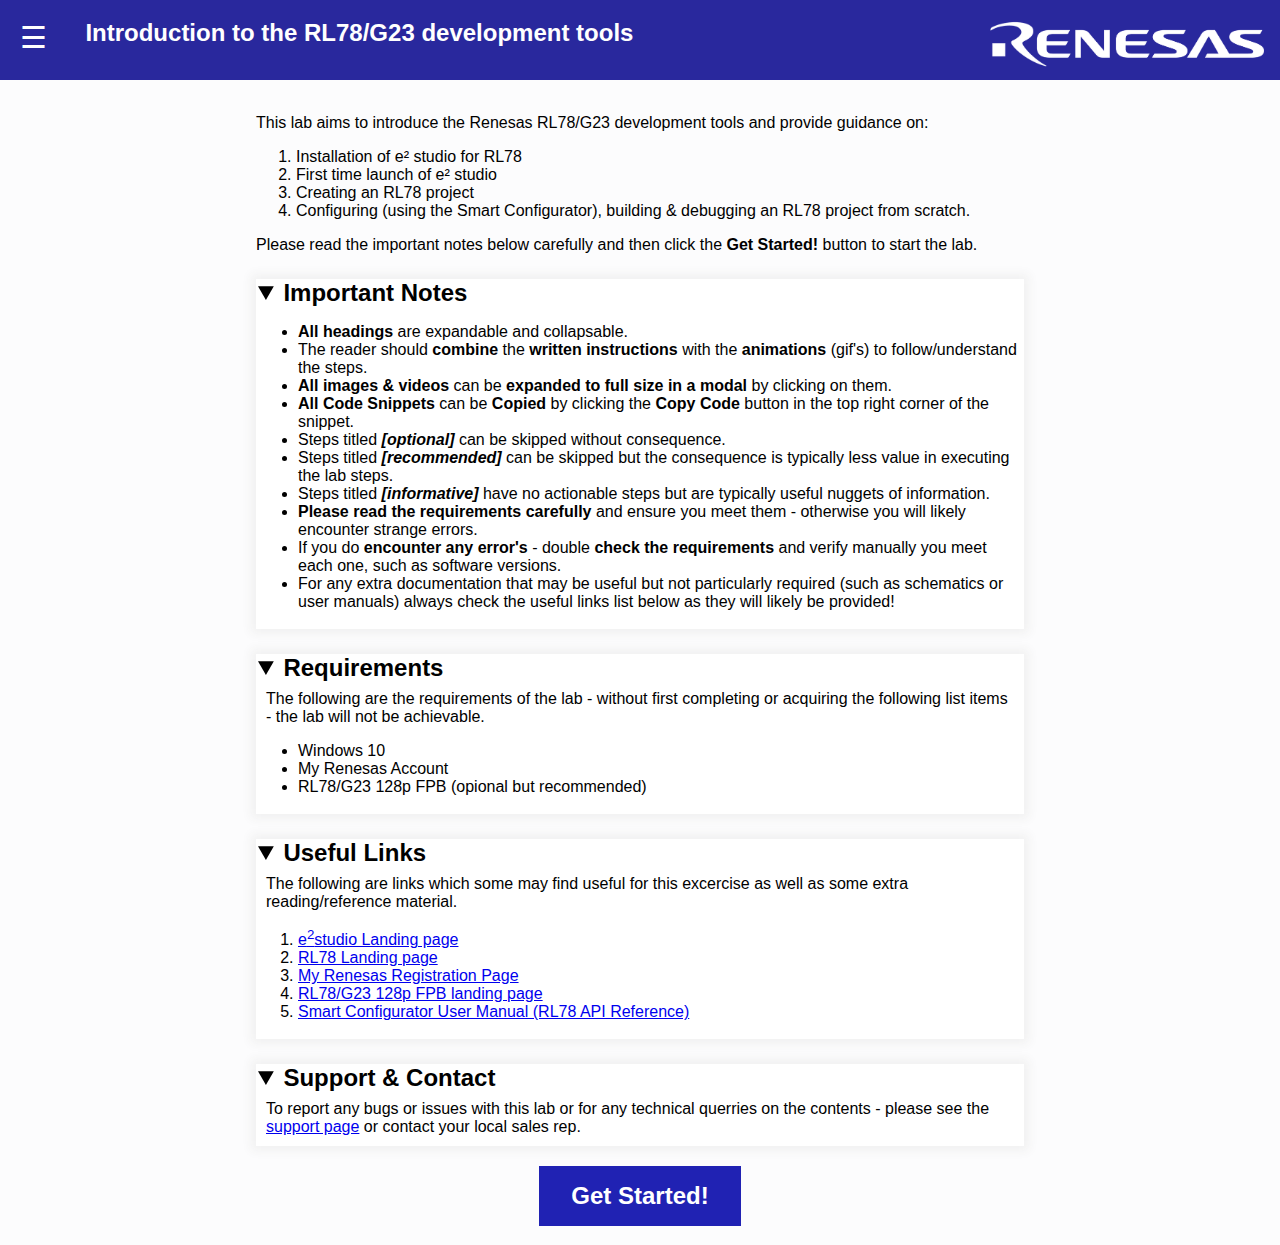
<file: docs/index.html>
<!doctype html>
<html>

<head>
    <meta charset="utf-8">
    <!-- Useful for tablet and mobile based browsing-->
    <meta name="viewport" content="width=device-width, initial-scale=1.0">
    <!-- Title of the page (not necessarily the lab) - for reference only, not displayed on the page-->
    <title>Introduction to the RL78/G23 development tools</title>
    <!-- CSS template stylesheet must be linked here-->
    <link href="css/renesas_layout_style.css" rel="stylesheet" type="text/css">
    <!-- Javascript based lab templating helper must be placed here-->
    <script type="text/javascript" src="js/lab-templater.js"></script>
</head>



<body>
    <!-- Populate the page header (banner, title & navigation menu)-->
    <script>lab_templater.Generate_header();</script>

    <!-- Begin the main content of the page-->
    <div class="main-content">

        <!-- Page/Section Summary & Description-->
        <p>This lab aims to introduce the Renesas RL78/G23 development tools and provide guidance on:
        <ol>
            <li>Installation of e² studio for RL78</li>
            <li>First time launch of e² studio</li>
            <li>Creating an RL78 project</li>
            <li>Configuring (using the Smart Configurator), building &amp; debugging an RL78 project from scratch.
            </li>
        </ol>
        Please read the important notes below carefully and then click the <b>Get Started!</b> button to start the
        lab.</p>

        <!-- Start adding "details" sections for lab steps-->
        <details open>
            <summary>Important Notes</summary>
            <p>
            <ul>
                <li><b>All headings</b> are expandable and collapsable.</li>
                <li>The reader should <b>combine</b> the <b>written instructions</b> with the <b>animations</b> (gif's)
                    to follow/understand the
                    steps.</li>
                <li><b>All images & videos</b> can be <b>expanded to full size in a modal</b> by clicking on them.</li>
                <li><b>All Code Snippets</b> can be <b>Copied</b> by clicking the <b>Copy Code</b> button in the top right 
                    corner of the snippet.</li>
                <li>Steps titled <b><i>[optional]</i></b> can be skipped without consequence.</li>
                <li>Steps titled <b><i>[recommended]</i></b> can be skipped but the consequence is typically less value
                    in executing the lab steps.</li>
                <li>Steps titled <b><i>[informative]</i></b> have no actionable steps but are typically useful nuggets
                    of information.</li>
                <li><b>Please read the requirements carefully</b> and ensure you meet them - otherwise you will likely
                    encounter strange errors.</li>
                <li>If you do <b>encounter any error's</b> - double <b>check the requirements</b> and verify manually
                    you meet each one, such as software versions.</li>
                <li>For any extra documentation that may be useful but not particularly required (such as schematics or
                    user manuals) always check the useful links list below as they will likely be provided!
                </li>
            </ul>
            </p>
        </details>

        <details open>
            <summary id="Requirements">Requirements</summary>
            <p>The following are the requirements of the lab - without first completing or acquiring the following
                list items -
                the lab will not be achievable.
            <ul>
                <li>Windows 10</li>
                <li>My Renesas Account</li>
                <li>RL78/G23 128p FPB (opional but recommended)</li>
            </ul>
            </p>
        </details>

        <details open>
            <summary id="Useful Links">Useful Links</summary>
            <p>The following are links which some may find useful for this excercise as well as some extra
                reading/reference
                material.
            <ol id="usefullinkslist">
                <li><a target="_blank" href="https://www.renesas.com/us/en/software-tool/e-studio">e<sup>2</sup>studio
                        Landing
                        page</a></li>
                <li><a target="_blank"
                        href="https://www.renesas.com/us/en/products/microcontrollers-microprocessors/rl78-low-power-8-16-bit-mcus">RL78
                        Landing page</a></li>
                <li><a target="_blank"
                        href="https://www.renesas.com/us/en/oauth2/default/v1/authorize?client_id=0oa2ixjskq8o2hdJB357&response_type=code&scope=openid%20email%20phone%20profile%20MyRenesasUserInfo&redirect_uri=https%3A//update.renesas.com/openid-connect/renesas-okta&state=r2OKOkoEixzFgvWMlxp1caxs8C3PD5_5RflEtioYq9U">My
                        Renesas Registration Page</a></li>
                <li><a target="_blank"
                        href="https://www.renesas.com/us/en/products/microcontrollers-microprocessors/rl78-low-power-8-16-bit-mcus/rtk7rlg230csn000bj-rl78g23-128p-fast-prototyping-board">RL78/G23
                        128p FPB landing page</a></li>
                <li><a target="_blank"
                        href="https://www.renesas.com/us/en/document/man/smart-configurator-users-manual-rl78-api-reference">Smart
                        Configurator User Manual (RL78 API Reference)</a></li>
            </ol>
            </p>
        </details>

        <details open>
            <summary id="Support & Contact">Support &amp; Contact</summary>
            <p>To report any bugs or issues with this lab or for any technical querries on the contents - please
                see the <a href="https://en-support.renesas.com/dashboard">support page</a> or contact your local
                sales rep.</p>
        </details>

        <!-- Button for going to the next page-->
        <script>lab_templater.Generate_next_page_button("Get Started!");</script>
    </div>
</body>

</html>
</file>
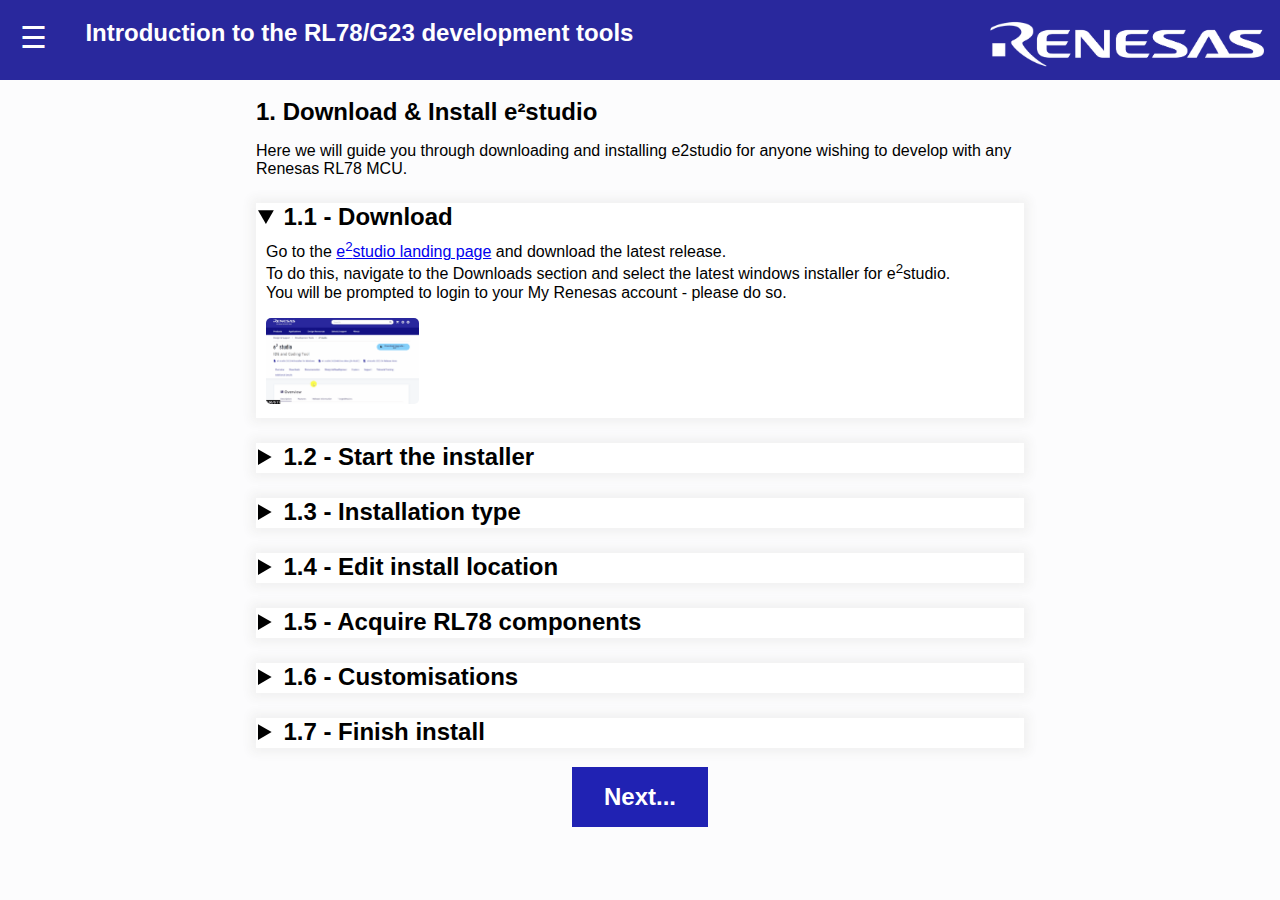
<file: docs/1-Download-And-Install.html>
<!doctype html>
<html>

<head>
	<meta charset="utf-8">
    <!-- Useful for tablet and mobile based browsing-->
    <meta name="viewport" content="width=device-width, initial-scale=1.0">
    <!-- Title of the page (not necessarily the lab) - for reference only, not displayed on the page-->
	<title>Download &amp; Install e²studio</title>
    <!-- CSS template stylesheet must be linked here-->
    <link href="css/renesas_layout_style.css" rel="stylesheet" type="text/css">
    <!-- Javascript based lab templating helper must be placed here-->
    <script type="text/javascript" src="js/lab-templater.js"></script>
</head>

<body>
    <!-- Populate the page header (banner, title & navigation menu)-->
	<script>lab_templater.Generate_header();</script>

	<!-- Begin the main content of the page-->
	<div class="main-content">

		<!-- Page/Section Summary & Description-->
		<summary>1. Download &amp; Install e²studio</summary>
		<p>Here we will guide you through downloading and installing e2studio for anyone wishing to develop with any
			Renesas RL78 MCU.</p>

		<!-- Start adding "details" sections for lab steps-->
		<details open>
			<summary id="1.1 - Download">1.1 - Download</summary>
			<p>Go to the <a href="https://www.renesas.com/us/en/software-tool/e-studio">e<sup>2</sup>studio landing
					page</a> and
				download the latest release.<br>
				To do this, navigate to the Downloads section and select the latest windows installer for
				e<sup>2</sup>studio.<br>
				You will be prompted to login to your My Renesas account - please do so.
			</p>
			<img class="modal-thumbnails" src="img/img_lab/downloade2.gif" alt="">
		</details>

		<details>
		  <summary id="1.2 - Start the installer">1.2 - Start the installer</summary>
		  <p>Once downloaded, unzip and launch the installer (this usually works best with admin rights when
				using a workplace computer).
				The installer may take a minute to extract the contents, so please be patient!
			</p>
	  </details>

		<details>
			<summary id="1.3 - Installation type">1.3 - Installation type</summary>
		  <p>If you have multiple installations you will be presented with the option to install or upgrade.
				Here I will install to a new location - this is personal preference in seperating toolchain
				variants.
			</p>
			<img class="modal-thumbnails" src="img/img_lab/install.gif" alt="">
		</details>

		<details>
			<summary id="1.4 - Edit install location">1.4 - Edit install location</summary>
			<p>The use of a non-default install location can greatly help with organising toolchain
				installations.
				To change the default click [Change...] and browse to the desired location.
			</p>
			<img class="modal-thumbnails" src="img/img_lab/changelocation.gif" alt="">
		</details>

		<details>
			<summary id="1.5 - Acquire RL78 components">1.5 - Acquire RL78 components</summary>
			<p>First click [Next &gt;] and select the RL78 family of components.</p>
			<img class="modal-thumbnails" src="img/img_lab/selectRL78.gif" alt="">
		</details>

		<details>
			<summary id="1.6 - Customisations">1.6 - Customisations</summary>
			<p>We will go through a somewhat extended custom installation to ensure moving forward
				you are prepared to start developing with all Renesas tools.<br>
				First select the Git Integration in Extra Features.
			</p>
				<img class="modal-thumbnails" src="img/img_lab/selectGit.gif" alt="">
			<p>
				Now proceed to <b>Additional Software</b> and include support for <b>QE for
					capactive touch</b> and the <b>GCC toolchain.</b>
			</p>
				<img class="modal-thumbnails" src="img/img_lab/customAndAdd.gif" alt="">
		</details>

		<details>
			<summary id="1.7 - Finish install">1.7 - Finish install</summary>
			<p>Finally accept the license agreement (after careful review...) and accept the default
				selections for the
				rest of the installation and proceed to install.
			</p>
			<img class="modal-thumbnails" src="img/img_lab/selectRL78.gif" alt="">
		</details>

		<!-- Prepare the pages modal images-->
		<script>lab_templater.Prepare_modal();</script>

		<!-- Button for going to the next page-->
		<script>lab_templater.Generate_next_page_button("Next...");</script>

	</div>
</body>

</html>
</file>
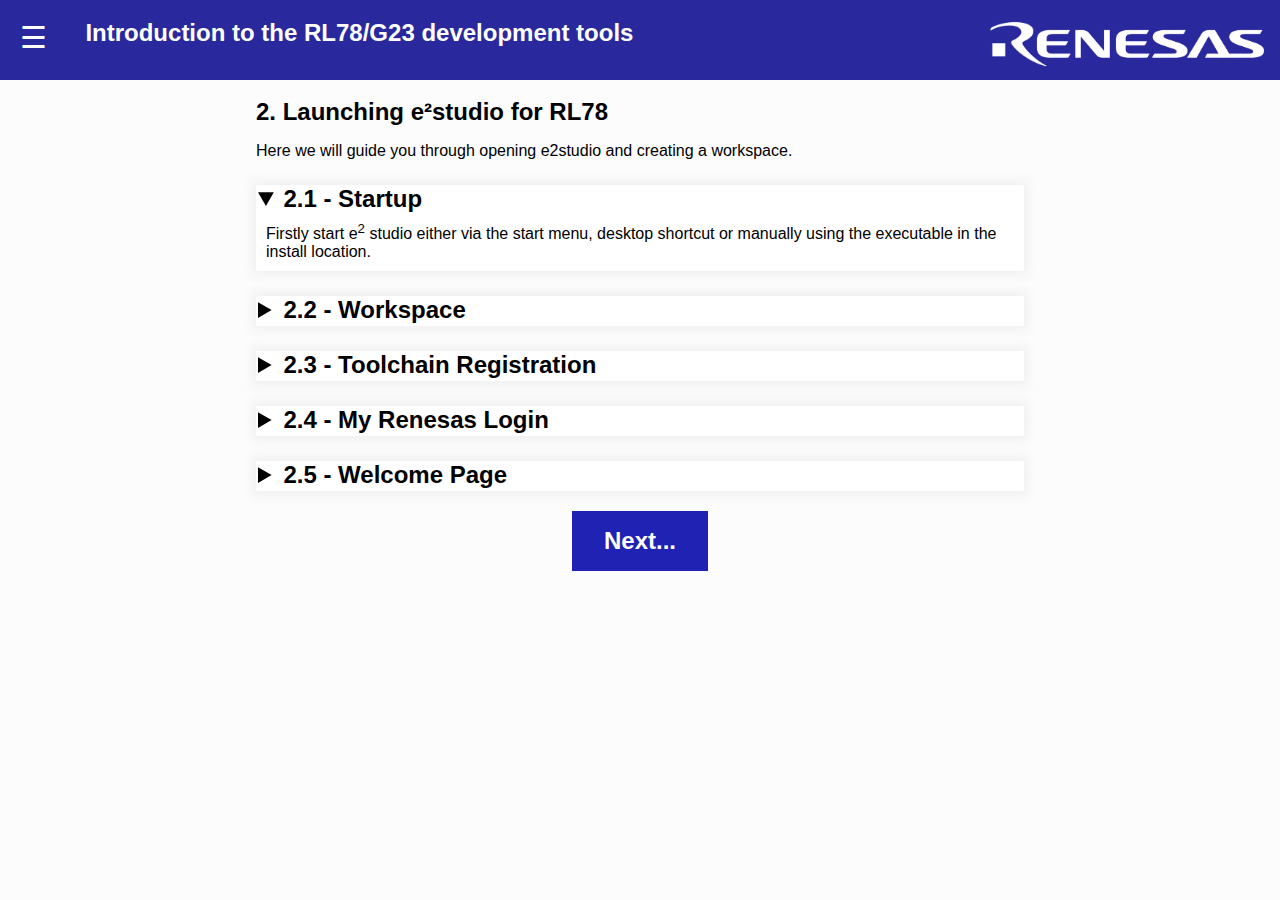
<file: docs/2-First-Time-Launch.html>
<!doctype html>
<html>

<head>
	<meta charset="utf-8">
    <!-- Useful for tablet and mobile based browsing-->
    <meta name="viewport" content="width=device-width, initial-scale=1.0">
    <!-- Title of the page (not necessarily the lab) - for reference only, not displayed on the page-->
	<title>Launching e²studio for RL78</title>
    <!-- CSS template stylesheet must be linked here-->
    <link href="css/renesas_layout_style.css" rel="stylesheet" type="text/css">
    <!-- Javascript based lab templating helper must be placed here-->
    <script type="text/javascript" src="js/lab-templater.js"></script>
</head>

<body>
    <!-- Populate the page header (banner, title & navigation menu)-->
	<script>lab_templater.Generate_header();</script>

	<!-- Begin the main content of the page-->
	<div class="main-content">

		<!-- Page/Section Summary & Description-->
		<summary>2. Launching e²studio for RL78</summary>
		<p>Here we will guide you through opening e2studio and creating a workspace.</p>

		<!-- Start adding "details" sections for lab steps-->
		<details open>
			<summary id="2.1 - Startup">2.1 - Startup</summary>
			<p>Firstly start e<sup>2</sup> studio either via the start menu, desktop shortcut or manually using the
				executable
				in the install location. </p>
		</details>

		<details>
			<summary id="2.2 - Workspace">2.2 - Workspace</summary>
			<p>After some initial loading the workspace dialog will appear. This dialog can be used to select an
				existing workspace or new one.
				A workspace is a project staging area, much like the solution area of visual studio and it contains
				one or multiple projects.
				These projects can reference other projects within the same workspace using workspace relative
				paths.
				The workspace folder also contains some meta-data specific to e2studio and this is version
				dependent.
				Typically a shorter path length to your workspace is a good idea - the image below shows an example
				workspace path.
				By selecting browse, you can browse to the appropriate location and also create a new folder to
				house your workspace.</p>
			<img class="modal-thumbnails" src="img/img_lab/workspace.png" alt="">
			<p>Finally click on launch when you are happy with your workspace location</p>
		</details>

		<details>
			<summary id="2.3 - Toolchain Registration">2.3 - Toolchain Registration</summary>
			<p>When starting e2studio for the first time you may be prompted to register the installed
				toolchains.
				Please ensure you select all toolchains available and register them - this allows e2studio to
				use these toolchains in any projects moving forward.</p>
			<img class="modal-thumbnails" src="img/img_lab/toolchain_registration.png" alt="">
			<p>Specifically those selections are:
			<ol>
				<li>Click "Select All"</li>
				<li>Check "Enable 'Toolchain integration' on startup"</li>
				<li>Click "Register"</li>
			</ol>
			</p>
		</details>

		<details>
			<summary id="2.4 - My Renesas Login">2.4 - My Renesas Login</summary>
			<p>e2studio may prompt to provide MyRenesas login credentials - this will faciltate acquiring
				extra-tools/plugins/update later.
				As shown in the image below, proivde your login credentials, decide whether you would like
				Renesas to collect usage data to improve our products and services and login.</p>
			<img class="modal-thumbnails" src="img/img_lab/myrenesaslogin.png" alt="">
		</details>

		<details>
			<summary id="2.5 - Welcome Page">2.5 - Welcome Page</summary>
			<p>Finally you will be presented with the welcome page.</p>
			<img class="modal-thumbnails" src="img/img_lab/initialscreen.png" alt="">
		</details>

		<!-- Prepare the pages modal images-->
		<script>lab_templater.Prepare_modal();</script>

		<!-- Button for going to the next page-->
		<script>lab_templater.Generate_next_page_button("Next...");</script>

	</div>
</body>

</html>
</file>
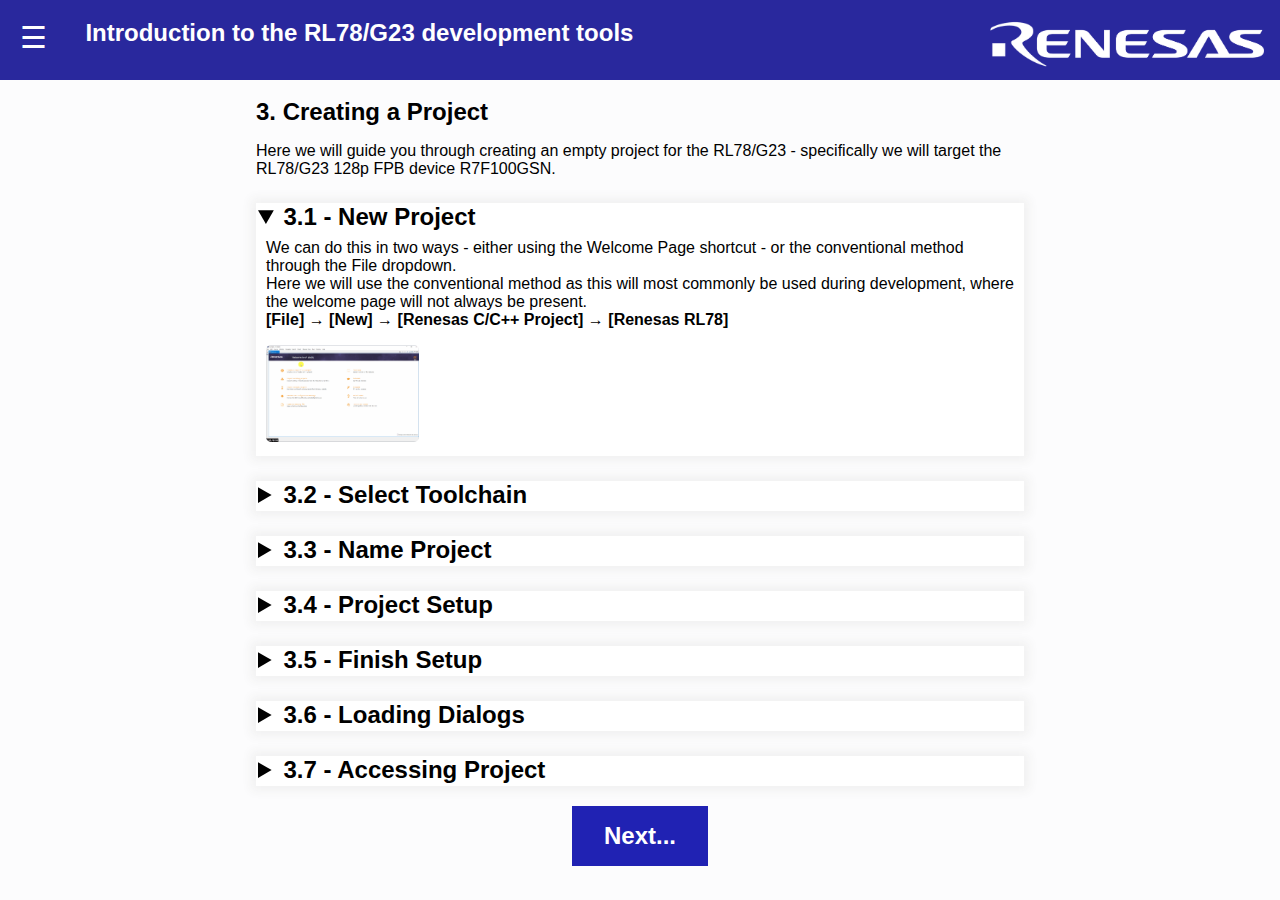
<file: docs/3-Project-Creation.html>
<!doctype html>
<html>

<head>
	<meta charset="utf-8">
    <!-- Useful for tablet and mobile based browsing-->
    <meta name="viewport" content="width=device-width, initial-scale=1.0">
    <!-- Title of the page (not necessarily the lab) - for reference only, not displayed on the page-->
	<title>Creating a Project</title>
    <!-- CSS template stylesheet must be linked here-->
    <link href="css/renesas_layout_style.css" rel="stylesheet" type="text/css">
    <!-- Javascript based lab templating helper must be placed here-->
    <script type="text/javascript" src="js/lab-templater.js"></script>
</head>

<body>
    <!-- Populate the page header (banner, title & navigation menu)-->
	<script>lab_templater.Generate_header();</script>

	<!-- Begin the main content of the page-->
	<div class="main-content">

		<!-- Page/Section Summary & Description-->
		<summary>3. Creating a Project</summary>
		<p>Here we will guide you through creating an empty project for the RL78/G23 - specifically we will target
			the RL78/G23 128p FPB device R7F100GSN.</p>

		<!-- Start adding "details" sections for lab steps-->
		<details open>
			<summary id="3.1 - New Project">3.1 - New Project</summary>
			<p>We can do this in two ways - either using the Welcome Page shortcut - or the conventional method
				through the File dropdown.<br>
				Here we will use the conventional method as this will most commonly be used during development,
				where the welcome page will not always be present.<br>
				<b>[File] &rarr; [New] &rarr; [Renesas C/C++ Project] &rarr; [Renesas RL78]</b>
			</p>
			<img class="modal-thumbnails" src="img/img_lab/newproject.gif" alt="">
		</details>

		<details>
			<summary id="3.2 - Select Toolchain">3.2 - Select Toolchain</summary>
			<p>The toolchain is another term for the group of tools used in the compilation and debug/binary
				manipulation of a program.<br>
				The differences in toolchains will not be covered here but a review of each toolchain is
				recommended before making a selection for your project.
				Importantly though they will all provide the same base features of compilation and debug for the
				purpose of this lab.<br><br>
				An observant reader will notice that each toolchain comes in two forms, these are
				<b>executable</b> and <b>library</b>.<br>
				An <b>executable project</b> will be setup to generate binary/debug images (.elf/.mot/.bin etc.)
				which can be flashed to a device and executed (typical).<br>
				A <b>library project</b> will be setup to generate a static library (.lib/.a etc.) file which
				can be used/linked in other projects, no executable binary
				will be generated in a libray project and therefore a library project can not be debugged
				directly.<br><br>
				Here we will select an <b>executable</b> project and arbitrarily select the <b>Renesas CC-RL
					C/C++ toolchain</b>. Then click <b>Next &gt;</b>.
			</p>
			<img class="modal-thumbnails" src="img/img_lab/toolchainselect.gif" alt="">
		</details>

		<details>
			<summary id="3.3 - Name Project">3.3 - Name Project</summary>
			<p>The project should be given a sensible name. Then click <b>Next &gt;</b>.</p>
			<img class="modal-thumbnails" src="img/img_lab/nameproject.gif" alt="">
		</details>

		<details>
			<summary id="3.4 - Project Setup">3.4 - Project Setup</summary>
			<p>The project now needs some fine tuning. We will perform the following in the setup
				dialog:
			</p>
			<ol>
				<li>Select the target device (R7F100GSNxFB).</li>
				<li>Change the hardware debugger to COM port (default on the RL78/G23128p FPB).</li>
				<li>Enable the simulator debugger to allow running code without hardware.</li>
			</ol>
			<p>Then click <b>Next &gt;</b>.
			</p>
			<img class="modal-thumbnails" src="img/img_lab/projectsetup.gif" alt="">
		</details>

		<details>
			<summary id="3.5 - Finish Setup">3.5 - Finish Setup</summary>
			<p>Enable the use of the smart configurator - we will not cover this tool here in any
				detail barring its basic use to debug a project.
				It should be sufficient to know that this tool allows us to configure the device and
				generate peripheral drivers and middleware.<br>
				Click <b>Next &gt;</b> then click <b>Finish</b>.
			</p>
			<img class="modal-thumbnails" src="img/img_lab/finishsetup.gif" alt="">
		</details>

		<details>
			<summary id="3.6 - Loading Dialogs">3.6 - Loading Dialogs</summary>
			<p>During project creation the following dialogs may appear.<br>
				The security warning can be ignored and the user should select <b>[Install
					anyway]</b>.
			</p>
			<img class="modal-thumbnails" src="img/img_lab/installunsignedsoftware.png" alt="">
			<p>And for the "open the Smart Confgurator perspective" dialog the user should
				click <b>[Open Perspective]</b>.<br>
				Opening this perspecitve just means e<sup>2</sup>studio will initially
				present the user with the smart configurator tool for
				the project and in the format most suited to using this tool.
			</p>
			<img class="modal-thumbnails" src="img/img_lab/openscp.png" alt="">
		</details>

		<details>
			<summary id="3.7 - Accessing Project">3.7 - Accessing Project</summary>
			<p>Initially you may be presented with the welcome screen, you can select
				<b>Hide</b> in the top right corner and the projects smart configurator
				perspective should appear.
			</p>
			<img class="modal-thumbnails" src="img/img_lab/initialconfig.gif" alt="">
		</details>

		<!-- Prepare the pages modal images-->
		<script>lab_templater.Prepare_modal();</script>

		<!-- Button for going to the next page-->
		<script>lab_templater.Generate_next_page_button("Next...");</script>
	</div>
</body>

</html>
</file>
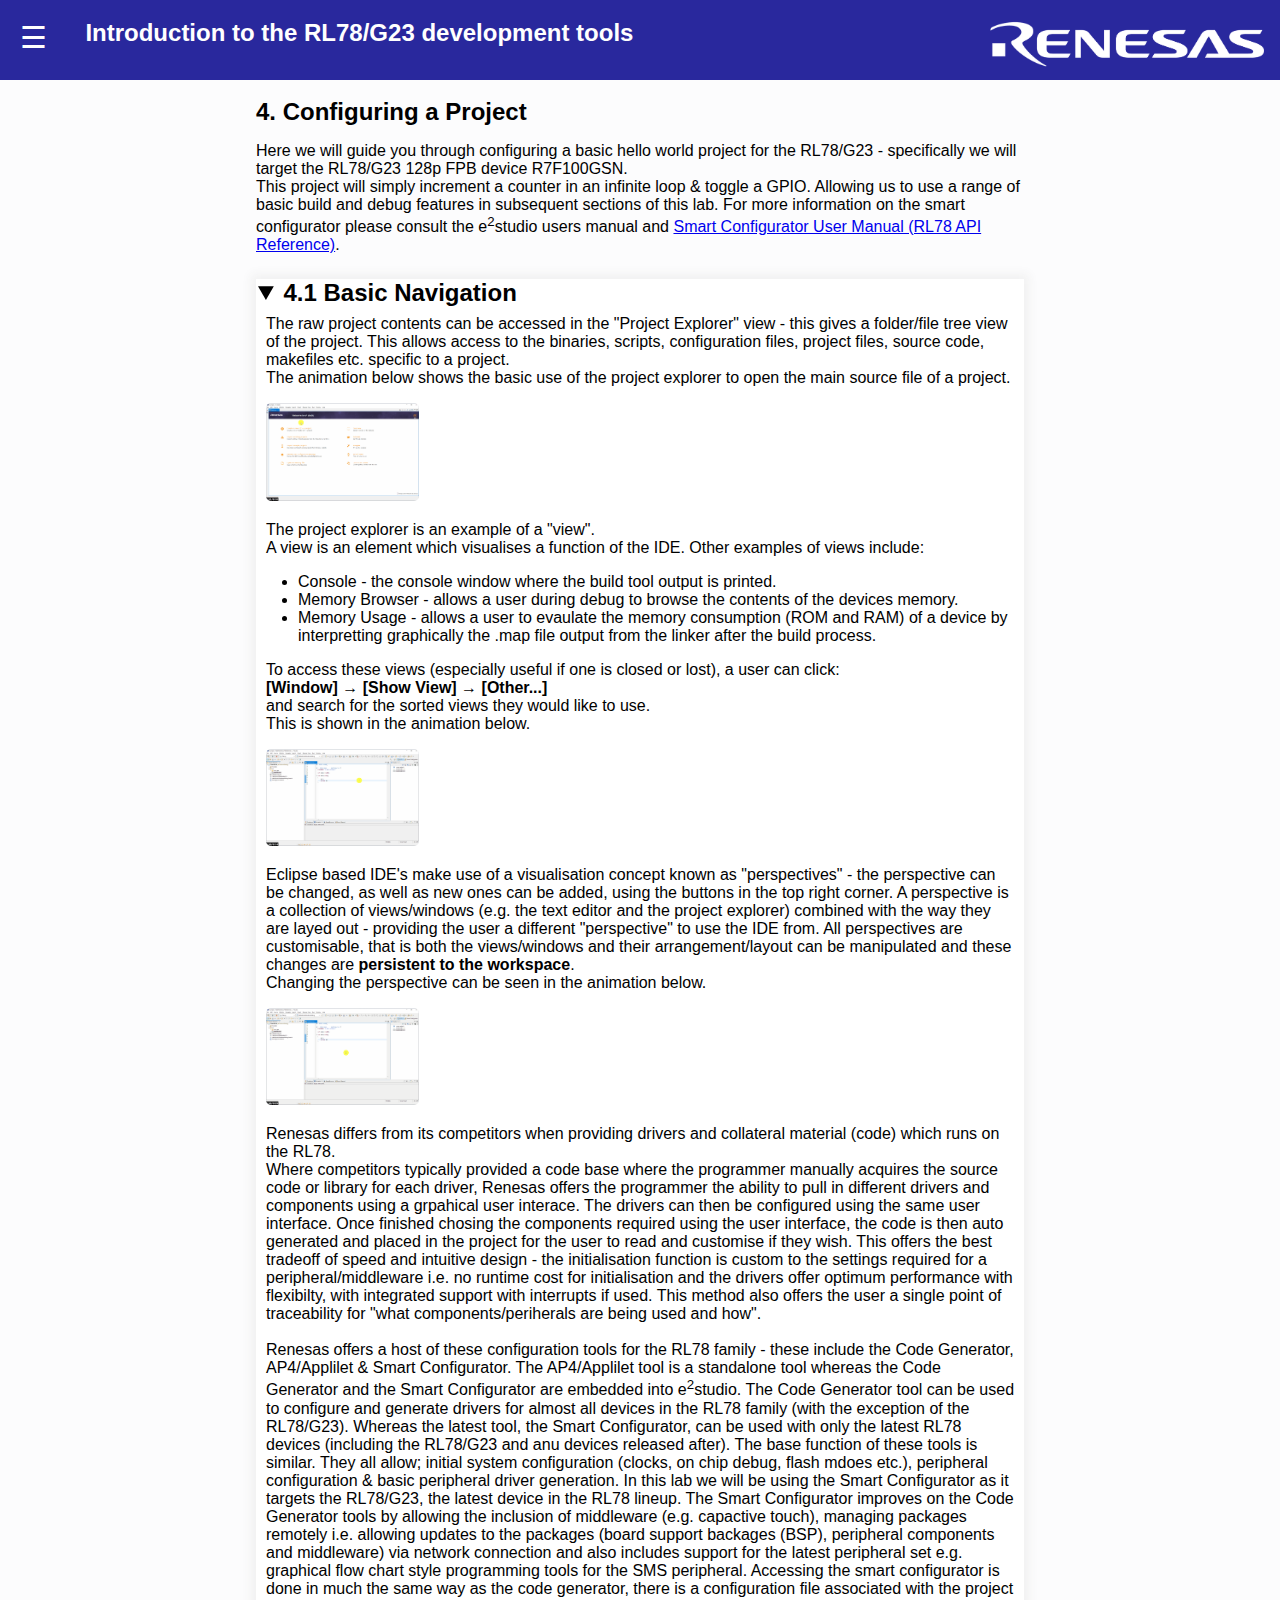
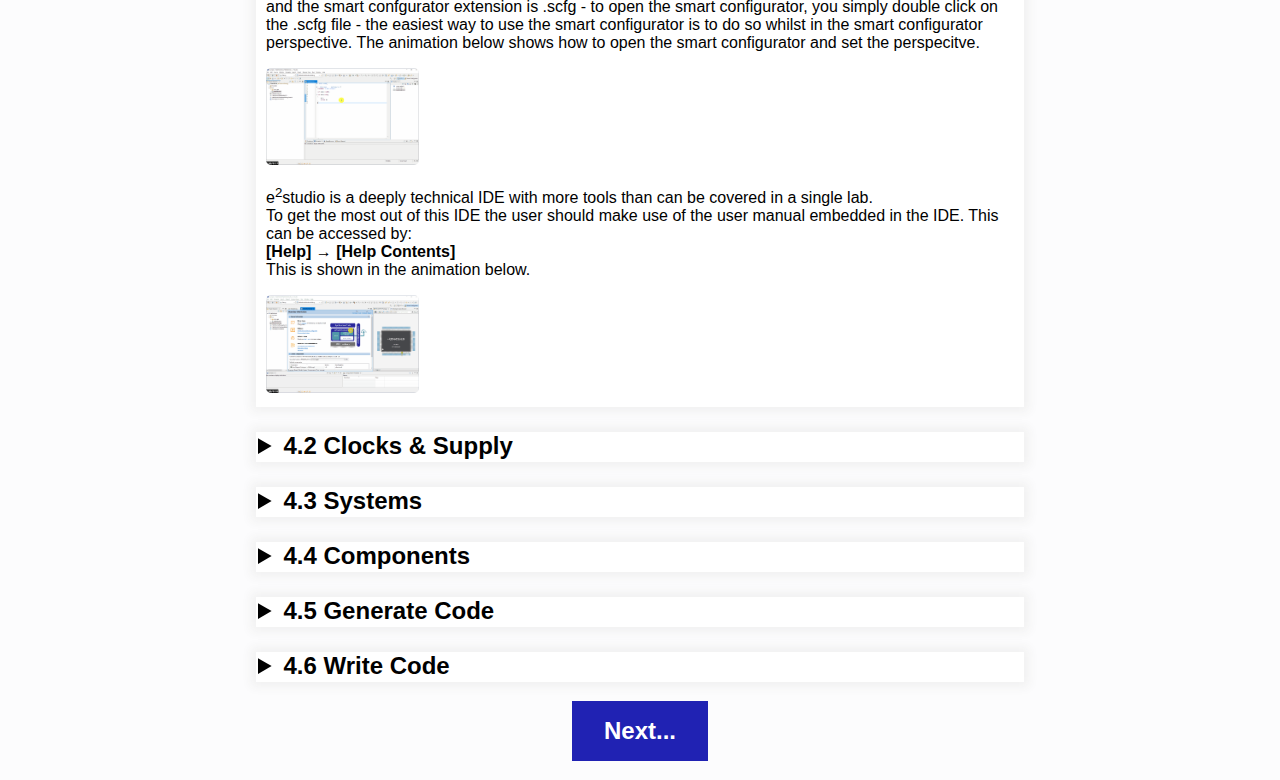
<file: docs/4-Project-Configuration.html>
<!doctype html>
<html>

<head>
	<meta charset="utf-8">
    <!-- Useful for tablet and mobile based browsing-->
    <meta name="viewport" content="width=device-width, initial-scale=1.0">
    <!-- Title of the page (not necessarily the lab) - for reference only, not displayed on the page-->
	<title>Configuring a Project</title>
    <!-- CSS template stylesheet must be linked here-->
    <link href="css/renesas_layout_style.css" rel="stylesheet" type="text/css">
    <!-- Javascript based lab templating helper must be placed here-->
    <script type="text/javascript" src="js/lab-templater.js"></script>
	
	<!-- Addition of code highlighting Stylesheet & Script-->
	<link rel="stylesheet" href="js/highlight/styles/atom-one-light.min.css">
	<script type="text/javascript" src="js/highlight/highlight.min.js"></script>
	<script>hljs.highlightAll();</script>
</head>

<body>
    <!-- Populate the page header (banner, title & navigation menu)-->
	<script>lab_templater.Generate_header();</script>

	<!-- Begin the main content of the page-->
	<div class="main-content">

		<!-- Page/Section Summary & Description-->
		<summary>4. Configuring a Project</summary>
		<p>Here we will guide you through configuring a basic hello world project for the RL78/G23 - specifically we
			will target the RL78/G23 128p FPB device R7F100GSN.<br>
			This project will simply increment a counter in an infinite loop &amp; toggle a GPIO.
			Allowing us to use a range of basic build and debug features in subsequent sections of this lab.
			For more information on the smart configurator please consult the e<sup>2</sup>studio users manual and
			<a target="_blank"
				href="https://www.renesas.com/us/en/document/man/smart-configurator-users-manual-rl78-api-reference">Smart
				Configurator User Manual (RL78 API Reference)</a>.
		</p>

		<!-- Start adding "details" sections for lab steps-->
		<details open>
			<summary>4.1 Basic Navigation</summary>

			<p>The raw project contents can be accessed in the "Project Explorer" view - this gives a folder/file
				tree view of the project.
				This allows access to the binaries, scripts, configuration files, project files, source code,
				makefiles etc. specific to a project.<br>
				The animation below shows the basic use of the project explorer to open the main source file of a
				project.
			</p>
			<img class="modal-thumbnails" src="img/img_lab/newproject.gif" alt="">

			<p> The project explorer is an example of a "view".<br>
				A view is an element which visualises a function of the IDE.
				Other examples of views include:
				</p>
			<ul>
				<li>Console - the console window where the build tool output is printed.</li>
				<li>Memory Browser - allows a user during debug to browse the contents of the devices memory.</li>
				<li>Memory Usage - allows a user to evaulate the memory consumption (ROM and RAM) of a device by
					interpretting graphically the .map file output from the linker after the build process.</li>
			</ul>

			<p>To access these views (especially useful if one is closed or lost), a user can click:<br>
			<b>[Window] &rarr; [Show View] &rarr; [Other...]</b><br>
			and search for the sorted views they would like to use.<br>
			This is shown in the animation below.
			</p>
			<img class="modal-thumbnails" src="img/img_lab/showview.gif" alt="">

			<p>Eclipse based IDE's make use of a visualisation concept known as "perspectives" - the perspective can
				be changed, as well as new ones can be added, using the buttons in the top right corner.
				A perspective is a collection of views/windows (e.g. the text editor and the project explorer)
				combined with the way they are layed out - providing the user a different "perspective" to use the
				IDE from.
				All perspectives are customisable, that is both the views/windows and their arrangement/layout can
				be manipulated and these changes are <b>persistent to the workspace</b>.<br>
				Changing the perspective can be seen in the animation below.
		</p>
			<img class="modal-thumbnails" src="img/img_lab/perspectivechange.gif" alt="">

			<p>Renesas differs from its competitors when providing drivers and collateral material (code) which runs
				on the RL78.<br>
				Where competitors typically provided a code base where the programmer manually acquires the source
				code or library for each driver, Renesas
				offers the programmer the ability to pull in different drivers and components using a grpahical user
				interace. The drivers can then be configured using the
				same user interface. Once finished chosing the components required using the user interface, the
				code is then auto generated and placed in the project for the user to read and customise if they
				wish.
				This offers the best tradeoff of speed and intuitive design - the initialisation function is custom
				to the settings required for a peripheral/middleware i.e. no runtime cost for initialisation and
				the drivers offer optimum performance with flexibilty, with integrated support with interrupts if
				used.
				This method also offers the user a single point of traceability for "what components/periherals are
				being used and how".<br><br>

				Renesas offers a host of these configuration tools for the RL78 family - these include the Code
				Generator, AP4/Applilet &amp; Smart Configurator.
				The AP4/Applilet tool is a standalone tool whereas the Code Generator and the Smart Configurator are
				embedded into e<sup>2</sup>studio.
				The Code Generator tool can be used to configure and generate drivers for almost all devices in the
				RL78 family (with the exception of the RL78/G23).
				Whereas the latest tool, the Smart Configurator, can be used with only the latest RL78 devices
				(including the RL78/G23 and anu devices released after).
				The base function of these tools is similar. They all allow; initial system configuration (clocks,
				on chip debug, flash mdoes etc.), peripheral configuration &amp; basic peripheral driver generation.
				In this lab we will be using the Smart Configurator as it targets the RL78/G23, the latest device in
				the RL78 lineup.
				The Smart Configurator improves on the Code Generator tools by allowing the inclusion of middleware
				(e.g. capactive touch), managing packages remotely
				i.e. allowing updates to the packages (board support backages (BSP), peripheral components and
				middleware) via network connection and also includes support
				for the latest peripheral set e.g. graphical flow chart style programming tools for the SMS
				peripheral.
				Accessing the smart configurator is done in much the same way as the code generator, there is a
				configuration file associated with the project
				and the smart confgurator extension is .scfg - to open the smart configurator, you simply double
				click on the .scfg file - the easiest way to use the smart configurator is to do so whilst in the
				smart configurator perspective. The animation below shows how to open the smart configurator and set
				the perspecitve.
		</p>
			<img class="modal-thumbnails" src="img/img_lab/opensc.gif" alt="">

			<p>e<sup>2</sup>studio is a deeply technical IDE with more tools than can be covered in a single
				lab.<br>
				To get the most out of this IDE the user should make use of the user manual embedded in the IDE.
				This can be accessed by:<br>
				<b>[Help] &rarr; [Help Contents]</b><br>
				This is shown in the animation below.<br>
			</p>
			<img class="modal-thumbnails" src="img/img_lab/helpcontents.gif" alt="">
		</details>

		<details>
			<summary>4.2 Clocks &amp; Supply</summary>
			<p>Ensure the Smart Configurator is open - this should be default, if not, please see step 4.1 for
				opening the smart configurator and setting the perspective appropriately.<br>
				Navigate to the Clocks Tab &amp; using <b>both</b> dropdowns set the <b>operating mode</b> to
				<i>High-speed main mode 2.7(V)~5.5(V)</i> and the <b>EVDD setting</b> to <i>2.7 V &le; EVDD 5.5
					&le; V</i><br>
				This allows us to operate at 3.3V.
			</p>
			<img class="modal-thumbnails" src="img/img_lab/clocks.gif" alt="">
		</details>

		<details>
			<summary>4.3 Systems</summary>
			<p>Navigate to the System Tab &amp; set the <b>On-chip debug operation</b> to <i>COM
					Port</i>.
			</p>
			<img class="modal-thumbnails" src="img/img_lab/system.gif" alt="">
		</details>

		<details>
			<summary>4.4 Components</summary>
			<p>Navigate to the Components Tab &amp; using the <b>Add Components</b> button, add a Port
				component.<br>
				Enable the <b>PORT5</b> checkbox, navigate to the PORT5 Tab and set P50 to output.
			</p>
			<img class="modal-thumbnails" src="img/img_lab/ports.gif" alt="">
		</details>

		<details>
			<summary>4.5 Generate Code</summary>
			<p>Now click Generate Code</p>
			<img class="modal-thumbnails" src="img/img_lab/generatecode.gif" alt="">
			<p>What happens here is the src/smc_gen folder is populated with code reflecting the
				settings made in the smart configurator.<br>
				This folder now contains Config_PORT, which is the name of the Ports component we
				added when setting a GPIO.
				If we were to look inside here we would find a function:
			</p>
			<pre><code class="C">void R_Config_PORT_Create(void);</code></pre>
			<p>This function is automatically called during startup.
			By default Renesas supplies a cstart.asm assembly file
			(src/smc_gen/r_bsp/mcu/all/cstart.asm) which contains the code called on Reset.
			The reset vector address is set to the _start function contained in this file which
			prepares the c runtime environment
			(e.g. copies ROM to RAM for initialised variables) - interestingly during this
			initialisation another function is called:
			</p>
			<pre><code class="C">void bsp_init_hardware(void);</code></pre>
			<p>found in src/smc_gen/r_bsp/board/generic_rl78_g23/r_bsp_init.c.<br>
			This function eventually resolves to calling clock initialisation code +
			the XYZ_Create functions for any peripherals we configured, including
			R_Config_PORT_Create.<br><br>
			Note that many periherals need extra API calls such as XYZ_Start in order to enable
			them, though this is not the case for Ports (the only moduel we have included).<br>
			For more information on what API's are automatically called during startup see the <a target="_blank"
				href="https://www.renesas.com/us/en/document/man/smart-configurator-users-manual-rl78-api-reference">Smart
				Configurator User Manual (RL78 API Reference)</a>.<br>
			Importantly though, this ensures that when our cstart.asm calls the main function, not
			only is the c runtime environment set up but the perihperal initialisation is done.</p>
		</details>

		<details>
			<summary>4.6 Write Code</summary>
			<p>Navigate to your main function (located in src/{PROJECT_NAME}.c) and <b>replace
					the contents of the file</b> with:
			</p>
			<pre><code class="C">#include "r_smc_entry.h"

static volatile uint8_t my_counter = 0U;
            
void main(void)
{
    while(1)
    {
        P5_bit.no0 ^= 1U;
        my_counter += 1U;
    }
}</code></pre>

			<p><i>[Ctrl] + [s]</i> to save the file.<br><br>

			<b>Useful Tip:</b> <i>[Ctrl] + [Space]</i> triggers the auto complete function
			whereby eclipse CDT parser will search for suitable auto-complete
			suggestions.
			</p>
			<img class="modal-thumbnails" src="img/img_lab/writecode.gif" alt="">
		</details>

		<!-- Prepare the pages modal images-->
		<script>lab_templater.Prepare_modal();</script>

		<!-- Button for going to the next page-->
		<script>lab_templater.Generate_next_page_button("Next...");</script>

		<!-- Setup code copying functionality on all appropriately formatted code snippets-->
		<script>Setup_code_copy();</script>

	</div>
</body>

</html>
</file>
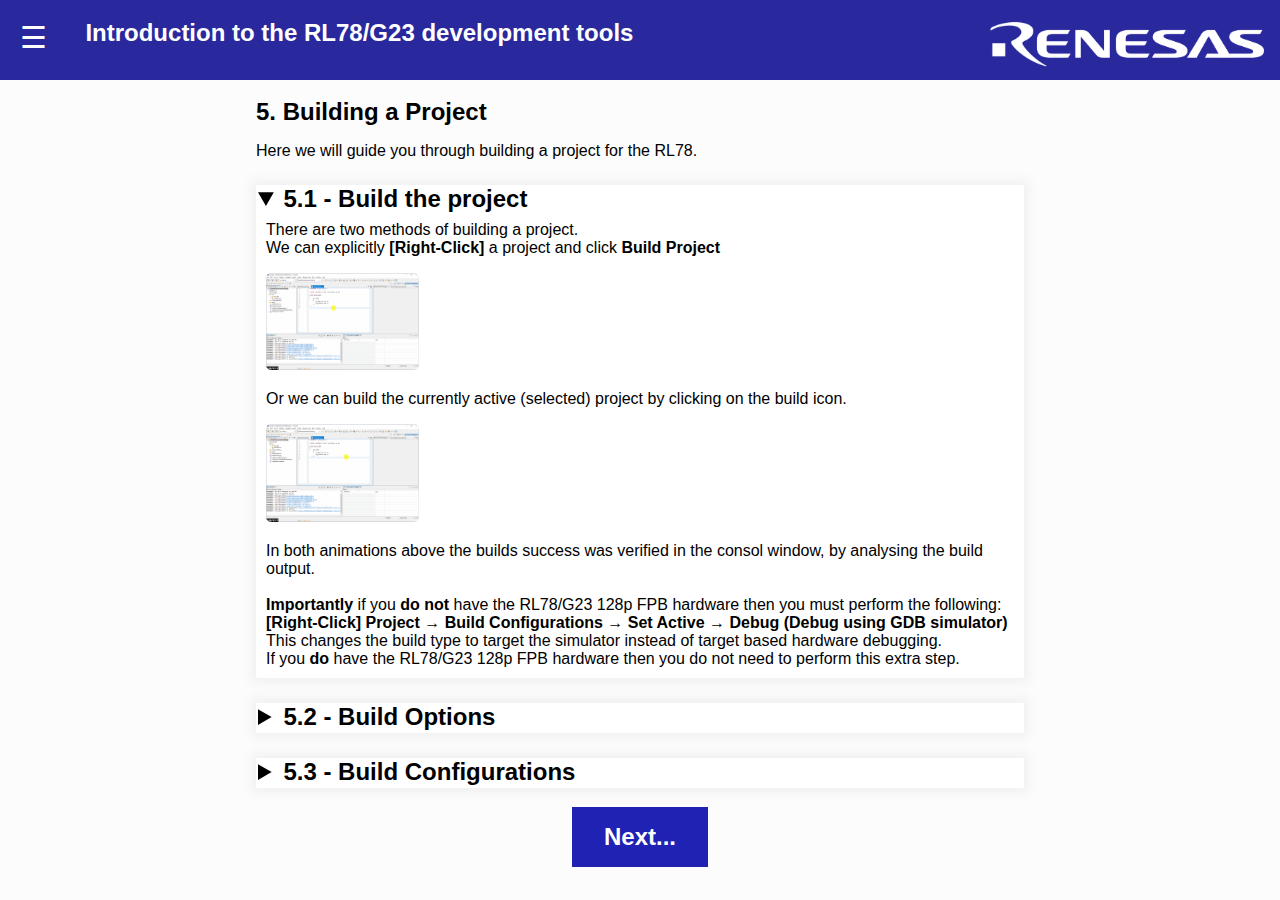
<file: docs/5-Project-Build.html>
<!doctype html>
<html>

<head>
	<meta charset="utf-8">
    <!-- Useful for tablet and mobile based browsing-->
    <meta name="viewport" content="width=device-width, initial-scale=1.0">
    <!-- Title of the page (not necessarily the lab) - for reference only, not displayed on the page-->
	<title>Building a Project</title>
    <!-- CSS template stylesheet must be linked here-->
    <link href="css/renesas_layout_style.css" rel="stylesheet" type="text/css">
    <!-- Javascript based lab templating helper must be placed here-->
    <script type="text/javascript" src="js/lab-templater.js"></script>
</head>

<body>
    <!-- Populate the page header (banner, title & navigation menu)-->
	<script>lab_templater.Generate_header();</script>

	<!-- Begin the main content of the page-->
	<div class="main-content">

		<!-- Page/Section Summary & Description-->
		<summary>5. Building a Project</summary>
		<p>Here we will guide you through building a project for the RL78. </p>

		<!-- Start adding "details" sections for lab steps-->
		<details open>
			<summary id="5.1 - Build the project">5.1 - Build the project</summary>
			<p>There are two methods of building a project.<br>
				We can explicitly <b>[Right-Click]</b> a project and click <b>Build Project</b><br></p>
			<img class="modal-thumbnails" src="img/img_lab/rightclickbuild.gif" alt="">

			<p>Or we can build the currently active (selected) project by clicking on the build icon.<br></p>
			<img class="modal-thumbnails" src="img/img_lab/defaultbuild.gif" alt="">
			<p>In both animations above the builds success was verified in the consol window, by analysing the build
				output.<br><br>

				<b>Importantly</b> if you <b>do not</b> have the RL78/G23 128p FPB hardware then you must perform
				the following:<br>
				<b>[Right-Click] Project &rarr; Build Configurations &rarr; Set Active &rarr; Debug (Debug using GDB
					simulator)</b><br>
				This changes the build type to target the simulator instead of target based hardware debugging.<br>
				If you <b>do</b> have the RL78/G23 128p FPB hardware then you do not need to perform this extra
				step.
			</p>
		</details>

		<details>
			<summary id="5.2 - Build Options">5.2 - Build Options</summary>
			<p>Build options such as optimisations, compiler lookup paths, linker settings etc. can be found by
				<b>[Right-Click] Project &rarr; Properties &rarr; C/C++ Build &rarr; Settings</b><br>
			</p>
			<img class="modal-thumbnails" src="img/img_lab/buildoptions.gif" alt="">
			<p>From here all build options are available such as; compiler, assembler & linker flags, pre/post
				build command line steps, binary converter options and more.</p>
		</details>

		<details>
			<summary id="5.3 - Build Configurations">5.3 - Build Configurations</summary>
			<p>What is a build configuration and how to change them, also by default one exists for each
				debug configuration.<br>
				Also <b>for every build configuration, all build output/intermediary files are stored in the
					folder with the build configuration name</b>.
				<br><br>
				A build configuration is, as the name implies, a specific set of build/make options for a
				given build type.<br>
				A typical example of this would be a "Debug" and a "Release" build - where for debugging you
				may want to disable all optimisations
				and enable certain compilation defines/macros whereas in release, we may want increased
				optimisation and for all debug code to
				be disabled (disable compilation defines/macros).<br>
				A developer can have as many build configurations as they wish for each project. When a
				project is built in a certain build configuration -
				all output files and intermediary files are placed in a subfolder of the project with the
				build configuration name.<br>
				The build configurations can be managed by <b>[Right-Click] Project &rarr; Build
					Configurations &rarr; Manage...</b>.<br>
				The build options described in step 5.2 can be applied to one or all build configurations by
				using the dropdown menu at the top of the properties dialog, like so:<br>
			</p>
			<img class="modal-thumbnails" src="img/img_lab/switchingbuildconfigs.gif" alt="">
		</details>

		<!-- Prepare the pages modal images-->
		<script>lab_templater.Prepare_modal();</script>

		<!-- Button for going to the next page-->
		<script>lab_templater.Generate_next_page_button("Next...");</script>

	</div>
</body>

</html>
</file>
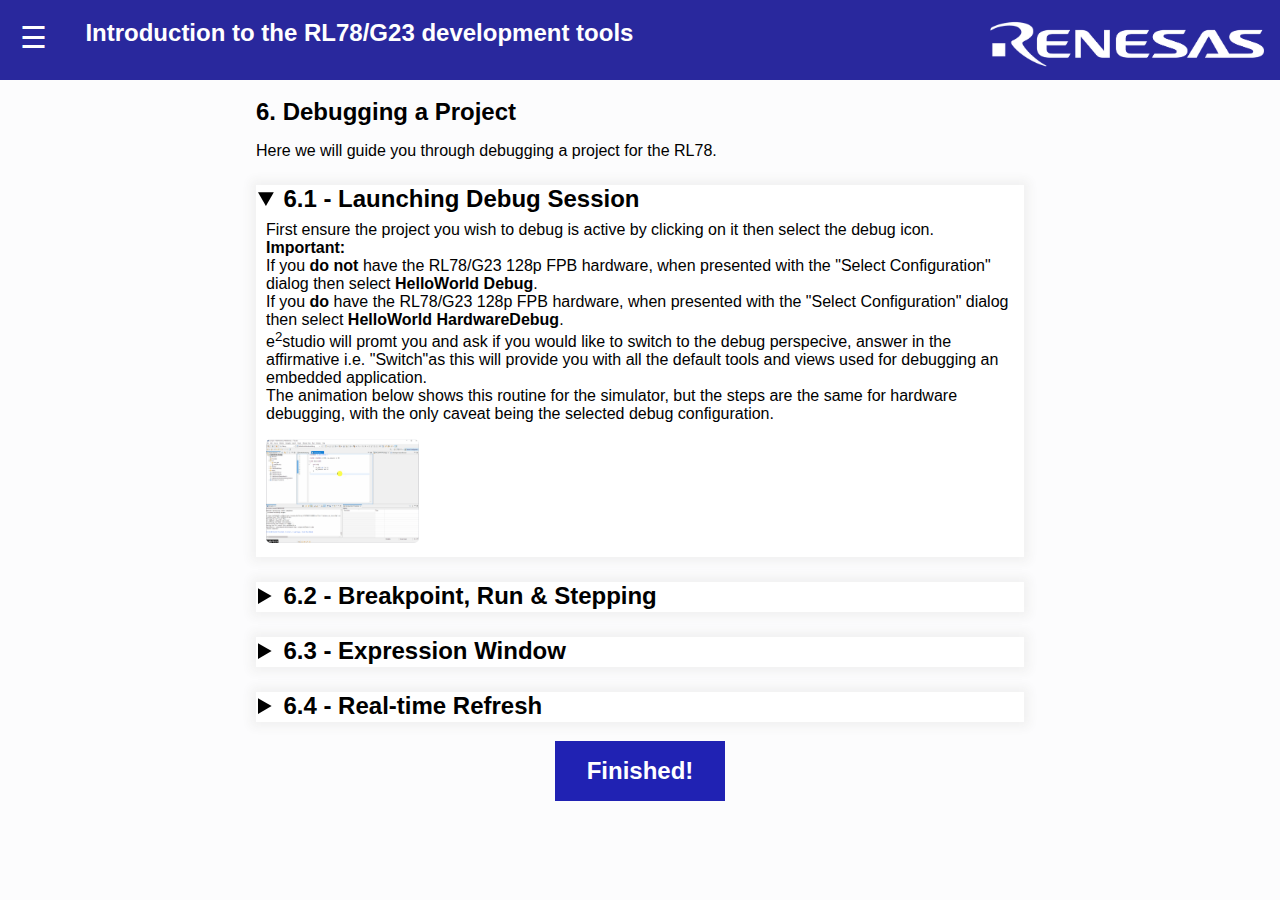
<file: docs/6-Project-Debug.html>
<!doctype html>
<html>

<head>
	<meta charset="utf-8">
    <!-- Useful for tablet and mobile based browsing-->
    <meta name="viewport" content="width=device-width, initial-scale=1.0">
    <!-- Title of the page (not necessarily the lab) - for reference only, not displayed on the page-->
	<title>Debugging a Project</title>
    <!-- CSS template stylesheet must be linked here-->
    <link href="css/renesas_layout_style.css" rel="stylesheet" type="text/css">
    <!-- Javascript based lab templating helper must be placed here-->
    <script type="text/javascript" src="js/lab-templater.js"></script>
</head>

<body>
    <!-- Populate the page header (banner, title & navigation menu)-->
	<script>lab_templater.Generate_header();</script>

	<!-- Begin the main content of the page-->
	<div class="main-content">

		<!-- Page/Section Summary & Description-->
		<summary>6. Debugging a Project</summary>
		<p>Here we will guide you through debugging a project for the RL78.</p>

		<!-- Start adding "details" sections for lab steps-->
		<details open>
			<summary id="6.1 - Launching Debug Session">6.1 - Launching Debug Session</summary>
			<p>First ensure the project you wish to debug is active by clicking on it then select the debug
				icon.<br>
				<b>Important:</b><br>
				If you <b>do not</b> have the RL78/G23 128p FPB hardware, when presented with the "Select
				Configuration" dialog then select <b>HelloWorld Debug</b>.<br>
				If you <b>do</b> have the RL78/G23 128p FPB hardware, when presented with the "Select Configuration"
				dialog then select <b>HelloWorld HardwareDebug</b>.<br>
				e<sup>2</sup>studio will promt you and ask if you would like to switch to the debug perspecive,
				answer in the affirmative i.e. "Switch"as this
				will provide you with all the default tools and views used for debugging an embedded
				application.<br>
				The animation below shows this routine for the simulator, but the steps are the same for hardware
				debugging, with the only caveat being the selected debug configuration.<br>
			</p>
			<img class="modal-thumbnails" src="img/img_lab/launchdebug.gif" alt="">
		</details>

		<details>
			<summary id="6.2 - Breakpoint, Run &amp; Stepping">6.2 - Breakpoint, Run &amp; Stepping</summary>
			<p>When the application first runs, it will pause on entry to the main function.<br>
				By double-clicking on the grey bar next to the code of interest we can insert a break point and
				halt execution when the CPU executes that line of code.<br></p>
			<img class="modal-thumbnails" src="img/img_lab/installbreakpoint.gif" alt="">

			<p><br>
				Now we can click the Run button, and once we hit this breakpoint we can step through the code
				using the step over or step into buttons.<br></p>
			<img class="modal-thumbnails" src="img/img_lab/runstep.gif" alt="">

			<p><br>
				And finally we can use nistruction stepping mode (Instruction Step button) to step through the
				assembly generated from the c code, to more granularly debug the program.<br></p>
			<img class="modal-thumbnails" src="img/img_lab/asmstep.gif" alt="">
		</details>

		<details>
			<summary id="6.3 - Expression Window">6.3 - Expression Window</summary>
			<p>Now we can use something called the expression window, to observe <b>global</b> variables
				while the program is in the halted state,
				so while we step through the code we can observe how variables are changing.<br>
				First open the expression window:<br>
				<b>[Window] &rarr; [Show View] &rarr; [Other...]</b><br>
				Then search for expression and open this view,the view should appear somewhere in
				e<sup>2</sup>studio.<br>
			</p>
			<img class="modal-thumbnails" src="img/img_lab/openexpressions.gif" alt="">

			<p>Now add the my_counter variable to the expression window by double-clicking the variable name
				to highlight, then holding the mouse down drag and drop the variable to the expression
				window.<br>
				You will see the my_counter variable appear with its current value (note this can only be
				done while the program is not executing - otherwise there will be no data present for the
				variable).<br></p>
			<img class="modal-thumbnails" src="img/img_lab/addingvariable.gif" alt="">
		</details>

		<details>
			<summary id="6.4 - Real-time Refresh">6.4 - Real-time Refresh</summary>
			<p>Now to avoid constantly pausing program execution manually, we trigger
				e<sup>2</sup>studio to periodically halt the CPU, read the memory and start it running
				again with
				a feature call real-time refresh. this refresh's variable states in the expression
				window periodically.
				There is a limitation to the period we can do this of 100ms - that is we cannot go
				quicker than this.<br>
				To enable real-time refresh, first disbale the breakpoint by double-clicking (this will
				allow the CPU to run freely).
				Then in the expression window <b>[Right Click] the my_counter variable &rarr; [Enable
					Real-time Refresh]</b><br>
				Again in the expression window <b>[Right Click] the my_counter variable &rarr;
					[Real-time Refresh] &rarr; [Real-time Refresh Interval]</b><br>
				and in the dialog write 100 (fastest we can sample).<br>
				Finally click the Run button to start the program running and observe the counter change
				value in "real time".<br>
				The animation below shows this process.<br></p>
			<img class="modal-thumbnails" src="img/img_lab/realtimerunning.gif" alt="">
			<p><b>Note</b> this feature has a performance impact. Specifically in the case of RL78, the
				CPU must be halted by the debugger before the memory is read, which pauses execution of
				the program momentarily.<br></p>
		</details>

		<!-- Prepare the pages modal images-->
		<script>lab_templater.Prepare_modal();</script>

		<!-- Button for going to the next page-->
		<script>lab_templater.Generate_next_page_button("Finished!");</script>

	</div>
</body>

</html>
</file>
<file: docs/css/renesas_layout_style.css>
/* Default Desktop*/
html {
  /* Colours*/
  --renesas-background-color: #29289D;
  --details-background-color: white;
  --details-box-shadow: 0px 0px 10px 5px #f1f1f1;
  --page-background-colour: #fcfcfd;
  --modal-caption-text-colour: #ccc;
  --banner-menu-button-hover-colour: #dddddd;
  --next-page-button-colour: white;
  --next-page-button-background-colour: rgb(32, 34, 179);
  --modal-close-button-colour: #f1f1f1;
  --modal-close-button-hover-colour: #bbb;
  --sidenav-colour: #818181;
  --sidenav-active-colour: white;
  --sidenav-active-background-colour: #303030;
  --sidenav-hover-colour: #f1f1f1;

  /* General*/
  --title-font-size: x-large;
  --main-content-margin-left: 20%;
  --main-content-margin-right: 20%;
  --details-padding-left: 2px;
  --details-padding-right: 2px;
  --details-margin-top: 25px;
  --details-content-margin: 8px;
  --sumary-font-size: x-large;
  --paragraph-font-size: medium;

  /* Banner*/
  --logo-width: default;
  --logo-height: 60%;
  --logo-margin-top: 20px;
  --logo-margin-right: 1%;
  --banner-height: 80px;
  --banner-content-colour: white;
  --banner-heading-max-width: 50%;
  --banner-heading-margin-left: 3%;
  --banner-heading-margin-top: 1.5%;
  --banner-menu-button-margin-left: 20px;
  --banner-menu-button-margin-top: 20px;
  --banner-menu-button-font-size: 30px;

  /* Modal*/
  --modal-thumbnail-max-width: 20%;
  --modal-caption-top-margin: 10px;
  --modal-thumbnail-radius: 5px;
  --modal-padding-top: 5%;
  --modal-content-max-width: 80%;
  --modal-content-max-height: 80%;
  --modal-close-button-top: 1.5%;
  --modal-close-button-right: 3%;
  --modal-close-button-font-size: 50px;

  /* Sidenav*/
  --sidenav-max-width: 30%;
  --sidenav-font-size: 22px;
  --sidenav-padding-top: 5%;
  --sidenav-hover-letter-spacing: 1px;
  --sidenav-close-button-top: 0;
  --sidenav-close-button-right: 25px;
  --sidenav-close-button-font-size: 30px;
  --sidenav-close-button-margin-left: 50px;
  --sidenav-padding: 8px 8px 8px 32px;

  /* Next page button*/
  --next-page-button-margin-top: 2.5%;
  --next-page-button-margin-bottom: 2.5%;
  --next-page-button-padding-x: 16px;
  --next-page-button-padding-y: 32px;
  --next-page-button-font-size: 24px;

  /* Copy code button*/
  --copy-code-border-radius: 5px;
  --copy-code-top: 5px;
  --copy-code-right: 5px;
  --copy-code-padding: 5px 10px;
  --copy-code-font-size: 18px;
}

/* Small screens (laptop)*/
@media screen and (max-width:1024px) {
  html {
    /* General*/
    --main-content-margin-left: 15%;
    --main-content-margin-right: 15%;

    /* Banner*/
    --logo-height: 50%;

    /* Modal*/
    --modal-thumbnail-max-width: 30%;

    /* Sidenav*/
    --sidenav-max-width: 40%;
    --sidenav-padding-top: 6%;

    /* Next page button*/

    /* Copy code button*/
  }
}

/* Tablets*/
@media screen and (max-width:768px) {
  html {
    /* General*/
    --title-font-size: large;
    --main-content-margin-left: 2.5%;
    --main-content-margin-right: 2.5%;

    /* Banner*/
    --logo-height: 35%;

    /* Modal*/
    --modal-thumbnail-max-width: 40%;

    /* Sidenav*/
    --sidenav-max-width: 60%;
    --sidenav-padding-top: 10%;
    --sidenav-font-size: 18px;

    /* Next page button*/
  --next-page-button-padding-x: 16px;
  --next-page-button-padding-y: 26px;
  --next-page-button-font-size: 20px;

    /* Copy code button*/
  }
}

/* Mobile phone*/
@media screen and (max-width:480px) {
  html {
    /* General*/
    --title-font-size: medium;

    /* Banner*/
    --logo-height: 20%;

    /* Modal*/
    --modal-thumbnail-max-width: 60%;

    /* Sidenav*/
    --sidenav-max-width: 70%;
    --sidenav-font-size: small;

    /* Next page button*/
  --next-page-button-padding-x: 14px;
  --next-page-button-padding-y: 22px;
  --next-page-button-font-size: 16px;

    /* Copy code button*/
  --copy-code-padding: 5px 10px;
  --copy-code-font-size: 14px;
  }
}

/* General settings*/
body {
  margin: 0;
  background-color: var(--page-background-colour);
}

html, table, div, p, h1, h2, dl, #nav-tree .label, .title, .sm-dox a, .sm-dox a:hover, .sm-dox a:focus, #projectname, .SelectItem, #MSearchField, .navpath li.navelem a, .navpath li.navelem a:hover {
  font-family: Arial, sans-serif;
}

p {
  font-size: var(--paragraph-font-size);
}

details {
  background-color: var(--details-background-color);
  box-shadow: var(--details-box-shadow);
  margin-top: var(--details-margin-top);
  padding-left: var(--details-padding-left);
  padding-bottom: var(--details-padding-right);
}

details summary {
  cursor: pointer;
}

summary {
  font-size: var(--sumary-font-size);
  font-weight: bold;
}

details p, img {
  margin: var(--details-content-margin);
}

pre {
  position: relative;
}

/* General settings end*/

/* ID's*/

/* Caption of Modal Image */
#modal-caption {
  margin-top: var(--modal-caption-top-margin);
  text-align: center;
  color: var(--modal-caption-text-colour);
}

/* ID's End*/

/*Classes*/

.main-content {
  text-align: left;
  color: black;
  margin-left: var(--main-content-margin-left);
  margin-right: var(--main-content-margin-right);
}

.banner {
  height: var(--banner-height);
  color: var(--banner-content-colour);
  background-color: var(--renesas-background-color);
  text-align: center;
}

.banner-heading {
  float: left;
  max-width: var(--banner-heading-max-width);
  margin-left: var(--banner-heading-margin-left);
  margin-top: var(--banner-heading-margin-top);
  font-size: var(--title-font-size);
}

.banner-logo {
  height: var(--logo-height);
  width: var(--logo-width);
  float: right;
  margin-top: var(--logo-margin-top);
  margin-right: var(--logo-margin-right);
}

.banner-menu-button {
  float: left;
  margin-left: var(--banner-menu-button-margin-left);
  margin-top: var(--banner-menu-button-margin-top);
  font-size: var(--banner-menu-button-font-size);
  cursor: pointer;
}

.banner-menu-button:hover {
  color: var(--banner-menu-button-hover-colour);
}

.next-page-button {
  margin-left: auto;
  margin-right: auto;
  margin-top: var(--next-page-button-margin-top);
  margin-bottom: var(--next-page-button-margin-bottom);
  display: block;
  border: none;
  padding: var(--next-page-button-padding-x) var(--next-page-button-padding-y);
  text-align: center;
  font-size: var(--next-page-button-font-size);
  transition-duration: 0.2s;
  cursor: pointer;
  background-color: var(--next-page-button-background-colour);
  color: var(--next-page-button-colour);
  font-weight: bold;
}

.next-page-button:hover {
  opacity: 0.7;
}

/*Modal Image*/
/* Style the Image Used to Trigger the Modal */
.modal-thumbnails {
  border-radius: var(--modal-thumbnail-radius);
  cursor: pointer;
  transition: 0.3s;
  max-width: var(--modal-thumbnail-max-width);
}

.modal-thumbnails:hover {
  opacity: 0.7;
}

/* The Modal (background) */
.modal {
  display: none;
  position: fixed;
  z-index: 1;
  padding-top: var(--modal-padding-top);
  left: 0;
  top: 0;
  width: 100%;
  height: 100%;
  overflow: auto;
  background-color: rgba(0, 0, 0, 0.9);
}

/* Modal Content (image) */
.modal-content {
  margin: auto;
  display: block;
  max-width: var(--modal-content-max-width);
  max-height: var(--modal-content-max-height);
}

/* Add Animation */
.modal-content, #modal-caption {
  -webkit-animation-name: modal-zoom;
  -webkit-animation-duration: 0.6s;
  animation-name: modal-zoom;
  animation-duration: 0.6s;
}

/* The modal-close-button Button */
.modal-close-button {
  position: absolute;
  top: var(--modal-close-button-top);
  right: var(--modal-close-button-right);
  color: var(--modal-close-button-colour);
  font-size: var(--modal-close-button-font-size);
  font-weight: bold;
  transition: 0.3s;
}

.modal-close-button:hover,
.modal-close-button:focus {
  color: var(--modal-close-button-hover-colour);
  text-decoration: none;
  cursor: pointer;
}

/*Modal Image End*/

/*Sidenav*/
.sidenav {
  text-align: left;
  height: 100%;
  width: 0;
  max-width: var(--sidenav-max-width);
  position: fixed;
  z-index: 1;
  top: 0;
  left: 0;
  background-color: #111;
  overflow-x: hidden;
  overflow-y: auto;
  transition: 0.5s;
  padding-top: var(--sidenav-padding-top);
}

.sidenav a {
  padding: var(--sidenav-padding);
  text-decoration: none;
  font-size: var(--sidenav-font-size);
  color: var(--sidenav-colour);
  display: block;
  transition: 0.3s;
}

.sidenav p:last-child { height: 50%; }

.sidenav a.active {
  background-color: var(--sidenav-active-background-colour);
  color: var(--sidenav-active-colour);
}

.sidenav a:hover {
  color: var(--sidenav-hover-colour);
  letter-spacing: var(--sidenav-hover-letter-spacing);
}

.sidenav .sidenav-close-button {
  position: absolute;
  top: var(--sidenav-close-button-top);
  right: var(--sidenav-close-button-right);
  font-size: var(--sidenav-close-button-font-size);
  margin-left: var(--sidenav-close-button-margin-left);
}

/*SideNav End*/

.copy-code-button {
  position: absolute;
  border-radius: var(--copy-code-border-radius);
  top: var(--copy-code-top);
  right: var(--copy-code-right);
  border: none;
  padding: var(--copy-code-padding);
  text-align: center;
  text-decoration: none;
  display: inline-block;
  font-size: var(--copy-code-font-size);
  transition-duration: 0.2s;
  cursor: pointer;
  background-color: var(--next-page-button-background-colour);
  color: var(--next-page-button-colour);
  font-weight: bold;
}

.copy-code-button:hover {
  opacity: 0.7;
}

/*Classes End*/

/*Animations*/

@keyframes modal-zoom {
  from {
    transform: scale(0)
  }

  to {
    transform: scale(1)
  }
}

/*Animations End*/
</file>
<file: docs/js/highlight/styles/atom-one-light.min.css>
pre code.hljs{display:block;overflow-x:auto;padding:1em}code.hljs{padding:3px 5px}.hljs{color:#383a42;background:#fafafa}.hljs-comment,.hljs-quote{color:#a0a1a7;font-style:italic}.hljs-doctag,.hljs-formula,.hljs-keyword{color:#a626a4}.hljs-deletion,.hljs-name,.hljs-section,.hljs-selector-tag,.hljs-subst{color:#e45649}.hljs-literal{color:#0184bb}.hljs-addition,.hljs-attribute,.hljs-meta .hljs-string,.hljs-regexp,.hljs-string{color:#50a14f}.hljs-attr,.hljs-number,.hljs-selector-attr,.hljs-selector-class,.hljs-selector-pseudo,.hljs-template-variable,.hljs-type,.hljs-variable{color:#986801}.hljs-bullet,.hljs-link,.hljs-meta,.hljs-selector-id,.hljs-symbol,.hljs-title{color:#4078f2}.hljs-built_in,.hljs-class .hljs-title,.hljs-title.class_{color:#c18401}.hljs-emphasis{font-style:italic}.hljs-strong{font-weight:700}.hljs-link{text-decoration:underline}
</file>
